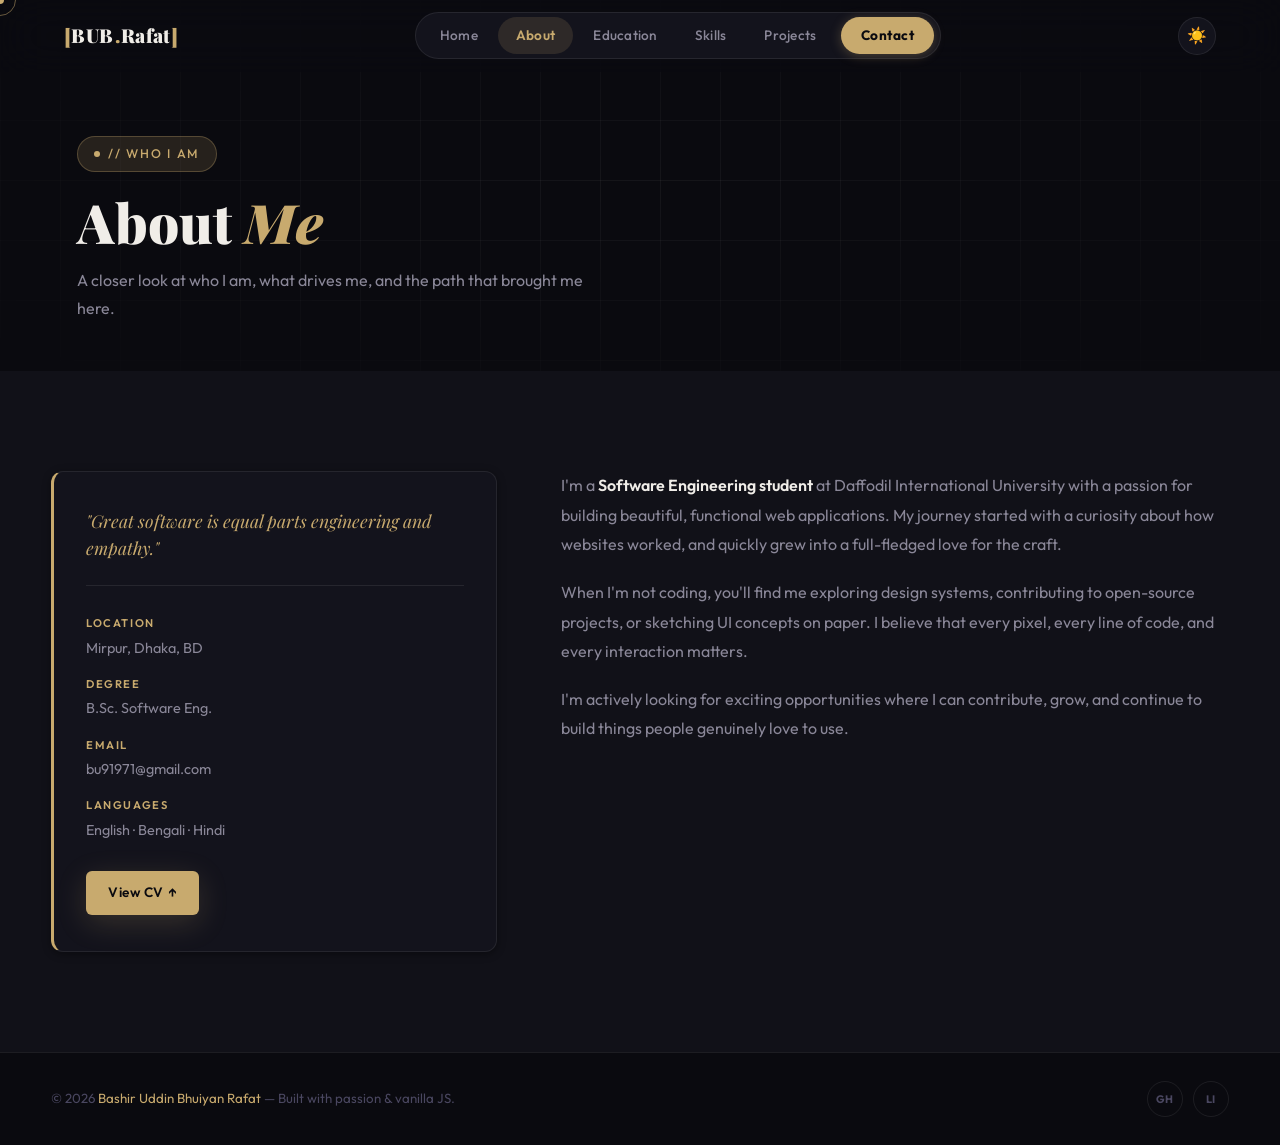
<file: about.html>
<!DOCTYPE html>
<html lang="en" data-theme="dark">
<head>
  <meta charset="UTF-8" />
  <meta name="viewport" content="width=device-width, initial-scale=1.0"/>
  <title>About — BUB Rafat</title>
  <link href="https://fonts.googleapis.com/css2?family=Playfair+Display:ital,wght@0,700;0,900;1,700&family=Outfit:wght@300;400;500;600&display=swap" rel="stylesheet"/>
  <link rel="stylesheet" href="style.css"/>
</head>
<body>

  <div class="cursor" id="cursor"></div>
  <div class="cursor-follower" id="cursorFollower"></div>

  <!-- NAVBAR -->
  <nav class="navbar" id="navbar">
    <div class="nav-logo">
      <span class="logo-bracket">[</span>BUB<span class="logo-dot">.</span>Rafat<span class="logo-bracket">]</span>
    </div>
    <ul class="nav-links" id="navLinks">
      <li><a href="index.html"      class="nav-link">Home</a></li>
      <li><a href="about.html"      class="nav-link active">About</a></li>
      <li><a href="education.html"  class="nav-link">Education</a></li>
      <li><a href="skills.html"     class="nav-link">Skills</a></li>
      <li><a href="projects.html"   class="nav-link">Projects</a></li>
      <li><a href="contact.html"    class="nav-link nav-cta">Contact</a></li>
    </ul>
    <div class="nav-right">
      <button class="theme-toggle" id="themeToggle" aria-label="Toggle dark mode"><span id="themeIcon">☀️</span></button>
      <button class="nav-toggle" id="navToggle" aria-label="Toggle menu"><span></span><span></span><span></span></button>
    </div>
  </nav>

  <!-- PAGE HERO -->
  <section class="page-hero">
    <div class="hero-bg-grid"></div>
    <div class="page-hero-inner">
      <div class="page-hero-tag"><span class="tag-dot"></span>// Who I Am</div>
      <h1 class="page-hero-title">About <em>Me</em></h1>
      <p class="page-hero-sub">A closer look at who I am, what drives me, and the path that brought me here.</p>
    </div>
  </section>

  <!-- ABOUT -->
  <section class="about section" id="about">
    <div class="container">
      <div class="about-grid">
        <div class="about-accent reveal">
          <div class="accent-box">
            <p class="accent-quote">"Great software is equal parts engineering and empathy."</p>
            <ul class="about-details">
              <li><span class="dl">Location</span><span class="dv">Mirpur, Dhaka, BD</span></li>
              <li><span class="dl">Degree</span><span class="dv">B.Sc. Software Eng.</span></li>
              <li><span class="dl">Email</span><span class="dv">bu91971@gmail.com</span></li>
              <li><span class="dl">Languages</span><span class="dv">English · Bengali · Hindi</span></li>
            </ul>
            <a href="#" class="btn btn-primary btn-sm" id="viewCvBtn">View CV ↑</a>
          </div>
        </div>
        <div class="about-text reveal">
          <p>I'm a <strong>Software Engineering student</strong> at Daffodil International University with a passion for building beautiful, functional web applications. My journey started with a curiosity about how websites worked, and quickly grew into a full-fledged love for the craft.</p>
          <p>When I'm not coding, you'll find me exploring design systems, contributing to open-source projects, or sketching UI concepts on paper. I believe that every pixel, every line of code, and every interaction matters.</p>
          <p>I'm actively looking for exciting opportunities where I can contribute, grow, and continue to build things people genuinely love to use.</p>
        </div>
      </div>
    </div>
  </section>

  <!-- FOOTER -->
  <footer class="footer">
    <div class="container footer-inner">
      <p class="footer-copy">© <span id="fyear">2025</span> <span class="f-name">Bashir Uddin Bhuiyan Rafat</span> — Built with passion &amp; vanilla JS.</p>
      <div class="footer-socials">
        <a href="https://github.com/Rafat00" target="_blank" aria-label="GitHub">GH</a>
        <a href="https://www.linkedin.com/in/bashir-uddin-bhuiyan-rafat-6a78a4386/" target="_blank" aria-label="LinkedIn">LI</a>
      </div>
    </div>
  </footer>

  <!-- CV MODAL -->
  <div class="cv-modal-overlay" id="cvModal" role="dialog" aria-modal="true" aria-label="CV Preview">
    <div class="cv-modal">
      <div class="cv-modal-header">
        <h3 class="cv-modal-title">Bashir Uddin Bhuiyan Rafat — CV</h3>
        <div class="cv-modal-actions">
          <a href="Rafat's CV.pdf" download class="btn btn-primary btn-sm">Download CV ↓</a>
          <button class="cv-close-btn" id="cvCloseBtn" aria-label="Close">✕</button>
        </div>
      </div>
      <div class="cv-modal-body">
        <iframe src="Rafat's CV.pdf" class="cv-iframe" title="CV Preview"></iframe>
        <div class="cv-fallback">
          <p>📄 PDF preview not available in this browser.</p>
          <a href="Rafat's CV.pdf" download class="btn btn-primary">Download CV ↓</a>
        </div>
      </div>
    </div>
  </div>

  <button class="back-top" id="backTop" aria-label="Back to top">↑</button>
  <script src="script.js"></script>
</body>
</html>
</file>
<file: style.css>
/* ============================================================
   STYLE.CSS — BUB Rafat Portfolio  |  Dark Editorial Luxury
   ============================================================ */

/* ── DARK TOKENS (default) ── */
:root {
  --bg:          #0a0a0f;
  --bg-alt:      #111118;
  --bg-card:     #13131c;
  --border:      rgba(255,255,255,0.08);
  --border-acc:  rgba(200,170,110,0.3);
  --text:        #f0ede8;
  --text-muted:  #8a8798;
  --text-faint:  #4a4760;
  --gold:        #c8aa6e;
  --gold-light:  #e8c98a;
  --gold-dim:    rgba(200,170,110,0.15);
  --gold-glow:   rgba(200,170,110,0.25);
  --accent:      #6e8ff5;
  --accent-dim:  rgba(110,143,245,0.12);
  --font-display:'Playfair Display', serif;
  --font-body:   'Outfit', sans-serif;
  --radius-sm: 6px;  --radius-md: 12px;
  --radius-lg: 20px; --radius-xl: 32px;
  --shadow-sm:   0 2px 8px rgba(0,0,0,0.4);
  --shadow-md:   0 8px 32px rgba(0,0,0,0.5);
  --shadow-lg:   0 20px 60px rgba(0,0,0,0.6);
  --shadow-gold: 0 8px 30px rgba(200,170,110,0.2);
  --transition: 0.3s ease;
  --nav-h: 72px;
}

/* ── LIGHT TOKENS ── */
[data-theme="light"] {
  --bg:          #faf9f6;
  --bg-alt:      #f0ede6;
  --bg-card:     #ffffff;
  --border:      rgba(0,0,0,0.08);
  --border-acc:  rgba(160,120,60,0.3);
  --text:        #1a1714;
  --text-muted:  #5a5550;
  --text-faint:  #9a9590;
  --gold:        #a07830;
  --gold-light:  #c09040;
  --gold-dim:    rgba(160,120,48,0.1);
  --gold-glow:   rgba(160,120,48,0.2);
  --accent:      #3a5fd4;
  --accent-dim:  rgba(58,95,212,0.1);
  --shadow-sm:   0 2px 8px rgba(0,0,0,0.08);
  --shadow-md:   0 8px 32px rgba(0,0,0,0.12);
  --shadow-lg:   0 20px 60px rgba(0,0,0,0.16);
  --shadow-gold: 0 8px 30px rgba(160,120,48,0.15);
}

/* ── RESET ── */
*, *::before, *::after { box-sizing: border-box; margin: 0; padding: 0; }
html { scroll-behavior: smooth; font-size: 16px; }
body {
  font-family: var(--font-body);
  color: var(--text);
  background: var(--bg);
  line-height: 1.75;
  overflow-x: hidden;
  transition: background 0.4s ease, color 0.4s ease;
}
img { max-width: 100%; display: block; }
a   { text-decoration: none; color: inherit; }
ul  { list-style: none; }
em  { font-style: italic; color: var(--gold); }

/* ── CUSTOM CURSOR ── */
@media (pointer: fine) { body { cursor: none; } }
.cursor {
  width: 8px; height: 8px;
  background: var(--gold);
  border-radius: 50%;
  position: fixed; top: 0; left: 0;
  pointer-events: none; z-index: 9999;
  transform: translate(-50%,-50%);
  transition: transform 0.1s ease;
}
.cursor-follower {
  width: 32px; height: 32px;
  border: 1.5px solid var(--gold);
  border-radius: 50%;
  position: fixed; top: 0; left: 0;
  pointer-events: none; z-index: 9998;
  transform: translate(-50%,-50%);
  transition: transform 0.15s ease, width 0.3s ease, height 0.3s ease, opacity 0.3s ease;
  opacity: 0.5;
}
.cursor-follower.hovering { width: 48px; height: 48px; opacity: 0.8; }

/* ── UTILITY ── */
.container { width: min(1180px, 92vw); margin-inline: auto; }
.section    { padding-block: 100px; }
.section-header { text-align: center; margin-bottom: 64px; }
.section-header::before {
  content: '';
  display: block;
  width: 40px; height: 1px;
  background: var(--gold);
  margin: 0 auto 20px;
}
.section-tag {
  display: inline-block;
  font-size: .78rem; font-weight: 500;
  letter-spacing: .2em; text-transform: uppercase;
  color: var(--gold); margin-bottom: 14px;
}
.section-title {
  font-family: var(--font-display);
  font-size: clamp(2rem, 5vw, 3.2rem);
  font-weight: 900; color: var(--text); line-height: 1.15;
}

/* ── BUTTONS ── */
.btn {
  display: inline-flex; align-items: center; gap: 10px;
  padding: 14px 32px; border-radius: var(--radius-sm);
  font-family: var(--font-body); font-size: .93rem;
  font-weight: 500; letter-spacing: .04em; cursor: pointer;
  transition: transform var(--transition), box-shadow var(--transition), background var(--transition), color var(--transition);
  border: none; position: relative; overflow: hidden;
}
.btn::after { content: ''; position: absolute; inset: 0; background: rgba(255,255,255,0.06); opacity: 0; transition: opacity var(--transition); }
.btn:hover::after { opacity: 1; }
.btn-primary { background: var(--gold); color: #0a0a0f; box-shadow: var(--shadow-gold); font-weight: 600; }
.btn-primary:hover { background: var(--gold-light); transform: translateY(-2px); box-shadow: 0 12px 36px rgba(200,170,110,0.35); }
.btn-outline { background: transparent; color: var(--text); border: 1px solid var(--border); }
.btn-outline:hover { border-color: var(--gold); color: var(--gold); transform: translateY(-2px); }
.btn-sm { padding: 10px 22px; font-size: .85rem; }
.btn-arrow { transition: transform var(--transition); }
.btn:hover .btn-arrow { transform: translateX(4px); }

/* ── NAVBAR ── */
.navbar {
  position: fixed; top: 0; left: 0; right: 0;
  z-index: 1000; height: var(--nav-h);
  display: flex; align-items: center; justify-content: space-between;
  padding-inline: clamp(20px, 5vw, 64px);
  background: rgba(10,10,15,0.6);
  backdrop-filter: blur(24px) saturate(180%);
  -webkit-backdrop-filter: blur(24px) saturate(180%);
  border-bottom: 1px solid transparent;
  transition: border-color var(--transition), background var(--transition), box-shadow var(--transition);
}
[data-theme="light"] .navbar { background: rgba(250,249,246,0.75); }
.navbar.scrolled {
  border-bottom-color: var(--border);
  box-shadow: 0 4px 32px rgba(0,0,0,0.3);
}

/* Logo */
.nav-logo {
  font-family: var(--font-display);
  font-size: 1.2rem; font-weight: 900;
  color: var(--text);
  display: flex; align-items: center; gap: 0;
  letter-spacing: .02em;
  position: relative;
}
.logo-bracket { color: var(--gold); font-size: 1.3rem; }
.logo-dot { color: var(--gold); margin: 0 1px; }
.nav-logo::after {
  content: '';
  position: absolute; bottom: -4px; left: 0;
  width: 0; height: 1px;
  background: var(--gold);
  transition: width 0.4s ease;
}
.nav-logo:hover::after { width: 100%; }

/* Nav links pill container */
.nav-links {
  display: flex; align-items: center;
  gap: 2px;
  background: var(--bg-card);
  border: 1px solid var(--border);
  border-radius: 99px;
  padding: 4px 6px;
}
.nav-link {
  display: flex; align-items: center;
  padding: 7px 18px;
  border-radius: 99px;
  font-size: .85rem; font-weight: 500;
  color: var(--text-muted);
  letter-spacing: .02em;
  transition: color var(--transition), background var(--transition);
  white-space: nowrap;
}
.nav-link:hover { color: var(--text); background: var(--gold-dim); }
.nav-link.active {
  color: var(--gold);
  background: var(--gold-dim);
  font-weight: 600;
}

/* Contact CTA — pill with gold fill */
.nav-cta {
  background: var(--gold) !important;
  color: #0a0a0f !important;
  font-weight: 700 !important;
  padding: 7px 20px !important;
  margin-left: 4px;
  letter-spacing: .04em;
  box-shadow: 0 2px 12px rgba(200,170,110,0.3);
  transition: background var(--transition), box-shadow var(--transition), transform var(--transition) !important;
}
.nav-cta:hover {
  background: var(--gold-light) !important;
  box-shadow: 0 4px 20px rgba(200,170,110,0.45) !important;
  transform: scale(1.04) !important;
}
.nav-cta.active {
  background: var(--gold-light) !important;
  color: #0a0a0f !important;
}

.nav-right { display: flex; align-items: center; gap: 8px; }
.theme-toggle {
  width: 38px; height: 38px;
  border-radius: 50%;
  border: 1px solid var(--border);
  background: var(--bg-card);
  cursor: pointer;
  display: flex; align-items: center; justify-content: center;
  font-size: 1rem;
  transition: border-color var(--transition), transform var(--transition), background var(--transition);
}
.theme-toggle:hover {
  border-color: var(--gold);
  background: var(--gold-dim);
  transform: rotate(20deg) scale(1.1);
}
.nav-toggle { display: none; flex-direction: column; gap: 5px; cursor: pointer; background: none; border: none; padding: 4px; }
.nav-toggle span { display: block; width: 24px; height: 1.5px; background: var(--text); border-radius: 2px; transition: transform var(--transition), opacity var(--transition); }
.nav-toggle.open span:nth-child(1) { transform: translateY(6.5px) rotate(45deg); }
.nav-toggle.open span:nth-child(2) { opacity: 0; }
.nav-toggle.open span:nth-child(3) { transform: translateY(-6.5px) rotate(-45deg); }

/* ── HERO ── */
.hero {
  min-height: 100dvh;
  display: grid; grid-template-columns: 1fr 1fr;
  align-items: center; gap: 60px;
  padding-top: var(--nav-h);
  padding-inline: clamp(24px, 6vw, 80px);
  position: relative; overflow: hidden;
}
.hero-bg-grid {
  position: absolute; inset: 0;
  background-image: linear-gradient(var(--border) 1px, transparent 1px), linear-gradient(90deg, var(--border) 1px, transparent 1px);
  background-size: 60px 60px;
  mask-image: radial-gradient(ellipse 70% 70% at 50% 50%, black, transparent);
  pointer-events: none;
}
.hero-orb { position: absolute; border-radius: 50%; filter: blur(100px); pointer-events: none; }
.orb-1 { width: 500px; height: 500px; background: rgba(200,170,110,0.06); top: -100px; right: -50px; }
.orb-2 { width: 400px; height: 400px; background: rgba(110,143,245,0.05); bottom: -100px; left: 200px; }
.hero-left { position: relative; z-index: 1; }
.hero-tag {
  display: inline-flex; align-items: center; gap: 8px;
  font-size: .78rem; font-weight: 500; letter-spacing: .14em; text-transform: uppercase;
  color: var(--gold); border: 1px solid var(--border-acc);
  padding: 6px 16px; border-radius: 99px; margin-bottom: 28px;
  background: var(--gold-dim);
}
.tag-dot { width: 6px; height: 6px; background: var(--gold); border-radius: 50%; animation: pulse 2s infinite; }
@keyframes pulse { 0%,100% { opacity:1; transform:scale(1); } 50% { opacity:0.5; transform:scale(1.4); } }
.hero-name { font-family: var(--font-display); font-size: clamp(2.8rem,6vw,5rem); font-weight: 900; line-height: 1.02; margin-bottom: 24px; color: var(--text); }
.name-line { display: block; }
.name-line.italic { font-style: italic; color: var(--gold); }
.hero-rule { width: 80px; height: 2px; background: linear-gradient(90deg, var(--gold), transparent); margin-bottom: 20px; }
.hero-role { font-size: clamp(.95rem,2vw,1.15rem); font-weight: 400; color: var(--text-muted); margin-bottom: 18px; }
.hero-intro { font-size: 1rem; color: var(--text-muted); max-width: 480px; margin-bottom: 36px; line-height: 1.8; }
.hero-actions { display: flex; gap: 14px; flex-wrap: wrap; }

/* Hero photo card — photo only, no stats */
.hero-right { position: relative; z-index: 1; display: flex; justify-content: center; }
.hero-card {
  background: var(--bg-card); border: 1px solid var(--border);
  border-radius: var(--radius-lg); padding: 20px;
  width: 100%; max-width: 360px; box-shadow: var(--shadow-lg);
}
.card-photo {
  width: 100%; height: 420px;
  border-radius: var(--radius-md); overflow: hidden;
  background: var(--bg-alt); position: relative;
}
.card-photo img { width: 100%; height: 100%; object-fit: cover; object-position: center top; transition: transform 0.5s ease; }
.hero-card:hover .card-photo img { transform: scale(1.03); }
.card-photo.photo-error img { display: none; }
.photo-fallback { position: absolute; inset: 0; display: flex; align-items: center; justify-content: center; font-size: 5rem; }
.card-photo:not(.photo-error) .photo-fallback { display: none; }

.hero-scroll-hint {
  position: absolute; bottom: 36px; left: 50%; transform: translateX(-50%);
  display: flex; flex-direction: column; align-items: center; gap: 8px;
  font-size: .7rem; letter-spacing: .15em; text-transform: uppercase; color: var(--text-faint);
}
.scroll-line { width: 1px; height: 48px; background: linear-gradient(var(--gold), transparent); animation: scrollAnim 2s ease-in-out infinite; }
@keyframes scrollAnim { 0%,100%{transform:scaleY(1);opacity:1;} 50%{transform:scaleY(0.5);opacity:0.5;} }

/* ── PAGE HERO (for non-home pages) ── */
.page-hero {
  padding-top: calc(var(--nav-h) + 64px);
  padding-bottom: 48px;
  padding-inline: clamp(24px, 6vw, 80px);
  position: relative; overflow: hidden;
}
.page-hero .hero-bg-grid { opacity: 0.6; }
.page-hero-inner { position: relative; z-index: 1; max-width: 760px; }
.page-hero-tag {
  display: inline-flex; align-items: center; gap: 8px;
  font-size: .78rem; font-weight: 500; letter-spacing: .14em; text-transform: uppercase;
  color: var(--gold); border: 1px solid var(--border-acc);
  padding: 6px 16px; border-radius: 99px; margin-bottom: 20px;
  background: var(--gold-dim);
}
.page-hero-title {
  font-family: var(--font-display);
  font-size: clamp(2.2rem, 5vw, 3.4rem);
  font-weight: 900; color: var(--text); line-height: 1.1; margin-bottom: 14px;
}
.page-hero-title em { font-style: italic; color: var(--gold); }
.page-hero-sub { font-size: 1rem; color: var(--text-muted); max-width: 520px; line-height: 1.8; }

/* ── ABOUT ── */
.about { background: var(--bg-alt); }
.about-grid { display: grid; grid-template-columns: 1fr 1.5fr; gap: 64px; align-items: start; }
.accent-box {
  background: var(--bg-card); border: 1px solid var(--border);
  border-left: 3px solid var(--gold); border-radius: var(--radius-md);
  padding: 36px 32px; box-shadow: var(--shadow-sm);
}
.accent-quote { font-family: var(--font-display); font-size: 1.1rem; font-style: italic; color: var(--gold); line-height: 1.5; margin-bottom: 28px; border-bottom: 1px solid var(--border); padding-bottom: 24px; }
.about-details { display: flex; flex-direction: column; gap: 14px; margin-bottom: 28px; }
.about-details li { display: flex; flex-direction: column; gap: 2px; }
.dl { font-size: .7rem; font-weight: 600; letter-spacing: .14em; text-transform: uppercase; color: var(--gold); }
.dv { font-size: .9rem; color: var(--text-muted); }
.about-text p { color: var(--text-muted); margin-bottom: 18px; font-size: 1rem; line-height: 1.85; }
.about-text strong { color: var(--text); font-weight: 600; }

/* ── EDUCATION ── */
.education { background: var(--bg); }
.edu-timeline { display: flex; flex-direction: column; position: relative; padding-left: 40px; }
.edu-timeline::before {
  content: ''; position: absolute; left: 0; top: 20px; bottom: 20px;
  width: 1px; background: linear-gradient(var(--gold), var(--border), transparent);
}
.edu-card {
  position: relative;
  background: var(--bg-card); border: 1px solid var(--border);
  border-radius: var(--radius-lg); padding: 32px 36px;
  margin-bottom: 24px;
  display: grid;
  grid-template-columns: 56px 1fr auto;
  gap: 24px; align-items: start;
  transition: border-color var(--transition), box-shadow var(--transition), transform var(--transition);
}
.edu-card:hover { border-color: var(--border-acc); box-shadow: var(--shadow-md); transform: translateX(6px); }
.edu-card::before {
  content: ''; position: absolute; left: -47px; top: 32px;
  width: 12px; height: 12px; background: var(--gold); border-radius: 50%;
  box-shadow: 0 0 0 4px var(--bg), 0 0 0 6px var(--gold-dim);
}
.edu-icon {
  font-size: 1.6rem; width: 52px; height: 52px;
  background: var(--gold-dim); border: 1px solid var(--border-acc);
  border-radius: var(--radius-md);
  display: flex; align-items: center; justify-content: center; flex-shrink: 0;
}
.edu-body { flex: 1; min-width: 0; }
.edu-meta { display: flex; align-items: center; gap: 12px; margin-bottom: 10px; }
.edu-year { font-size: .78rem; font-weight: 500; letter-spacing: .1em; color: var(--gold); text-transform: uppercase; }
.edu-badge { font-size: .68rem; font-weight: 700; letter-spacing: .1em; text-transform: uppercase; padding: 3px 10px; border-radius: 99px; background: var(--gold-dim); color: var(--gold); border: 1px solid var(--border-acc); }
.edu-badge.current { background: rgba(110,245,150,0.1); color: #6ef596; border-color: rgba(110,245,150,0.3); animation: currentPulse 2s infinite; }
@keyframes currentPulse { 0%,100%{box-shadow:0 0 0 0 rgba(110,245,150,0.3);}50%{box-shadow:0 0 0 5px rgba(110,245,150,0);} }
.edu-degree { font-family: var(--font-display); font-size: 1.2rem; font-weight: 700; color: var(--text); margin-bottom: 4px; }
.edu-inst { font-size: .9rem; font-weight: 600; color: var(--gold); margin-bottom: 4px; }
.edu-loc { font-size: .8rem; color: var(--text-faint); margin-bottom: 12px; }
.edu-desc { font-size: .88rem; color: var(--text-muted); line-height: 1.75; margin-bottom: 16px; }
.edu-tags { display: flex; flex-wrap: wrap; gap: 7px; }
.edu-tags span { font-size: .7rem; font-weight: 600; background: var(--gold-dim); color: var(--gold); border-radius: 99px; padding: 4px 12px; border: 1px solid var(--border-acc); }

/* Grade Panel */
.edu-grade-panel {
  min-width: 200px;
  background: var(--bg-alt);
  border: 1px solid var(--border-acc);
  border-radius: var(--radius-md);
  padding: 20px 22px;
  flex-shrink: 0;
}
.grade-label {
  font-size: .65rem; font-weight: 700; letter-spacing: .15em;
  text-transform: uppercase; color: var(--gold);
  border-bottom: 1px solid var(--border-acc);
  padding-bottom: 10px; margin-bottom: 14px;
}
.grade-item { display: flex; flex-direction: column; gap: 2px; margin-bottom: 12px; }
.grade-item:last-child { margin-bottom: 0; }
.g-name { font-size: .7rem; font-weight: 500; letter-spacing: .08em; text-transform: uppercase; color: var(--text-faint); }
.g-val { font-size: .95rem; font-weight: 600; color: var(--text-muted); }
.g-val.highlight { font-family: var(--font-display); font-size: 1.1rem; color: var(--gold); }
.g-val.green { color: #6ef596; }

/* ── SKILLS ── */
.skills { background: var(--bg-alt); }

.skills-cats {
  display: grid;
  grid-template-columns: repeat(auto-fill, minmax(320px, 1fr));
  gap: 24px;
}
.skill-cat {
  background: var(--bg-card);
  border: 1px solid var(--border);
  border-radius: var(--radius-lg);
  padding: 28px;
  transition: border-color var(--transition), box-shadow var(--transition);
}
.skill-cat:hover { border-color: var(--border-acc); box-shadow: var(--shadow-md); }

.skill-cat-header {
  display: flex; align-items: center; gap: 12px;
  margin-bottom: 20px;
  padding-bottom: 16px;
  border-bottom: 1px solid var(--border);
}
.skill-cat-icon { font-size: 1.3rem; }
.skill-cat-title {
  font-family: var(--font-display);
  font-size: 1rem; font-weight: 700; color: var(--text);
}

.skill-pills { display: flex; flex-wrap: wrap; gap: 10px; }
.skill-pill {
  display: flex; align-items: center; gap: 8px;
  background: var(--bg-alt);
  border: 1px solid var(--border);
  border-radius: var(--radius-md);
  padding: 8px 14px;
  font-size: .85rem; font-weight: 500; color: var(--text-muted);
  transition: background var(--transition), border-color var(--transition), color var(--transition), transform var(--transition);
  cursor: default;
}
.skill-pill:hover { background: var(--gold-dim); border-color: var(--border-acc); color: var(--text); transform: translateY(-2px); }
.sp-icon { width: 20px; height: 20px; object-fit: contain; flex-shrink: 0; }
.flask-icon { filter: invert(1); }
[data-theme="light"] .flask-icon { filter: invert(0); }
.sp-emoji { font-size: 1.1rem; line-height: 1; }

/* ── PROJECTS ── */
.projects { background: var(--bg); }
.projects-grid { display: grid; grid-template-columns: repeat(auto-fill, minmax(320px, 1fr)); gap: 28px; }
.project-card {
  background: var(--bg-card); border-radius: var(--radius-lg);
  overflow: hidden; border: 1px solid var(--border);
  box-shadow: var(--shadow-sm);
  transition: transform var(--transition), box-shadow var(--transition), border-color var(--transition);
  display: flex; flex-direction: column; position: relative;
}
.project-card:hover { transform: translateY(-8px); box-shadow: var(--shadow-lg); border-color: var(--border-acc); }
.card-num { position: absolute; top: 16px; right: 16px; font-family: var(--font-display); font-size: 3rem; font-weight: 900; color: rgba(255,255,255,0.04); line-height: 1; z-index: 2; pointer-events: none; }
[data-theme="light"] .card-num { color: rgba(0,0,0,0.04); }
.card-img { height: 200px; position: relative; overflow: hidden; background: var(--bg-alt); }
.card-img img { width: 100%; height: 100%; object-fit: cover; object-position: center top; display: block; transition: transform 0.5s ease; }
.project-card:hover .card-img img { transform: scale(1.07); }
.card-img.img-fallback { background: linear-gradient(135deg, var(--gold-dim), var(--accent-dim)); }
.card-img.img-fallback img { display: none; }
.card-img-overlay { position: absolute; inset: 0; background: linear-gradient(transparent 50%, rgba(0,0,0,0.5)); }
.card-body { padding: 24px 26px 26px; display: flex; flex-direction: column; flex: 1; }
.card-header-row { display: flex; align-items: flex-start; justify-content: space-between; gap: 12px; margin-bottom: 12px; }
.card-title { font-family: var(--font-display); font-size: 1.25rem; font-weight: 700; color: var(--text); }
.card-cat { font-size: .65rem; font-weight: 700; letter-spacing: .12em; text-transform: uppercase; color: var(--gold); background: var(--gold-dim); border: 1px solid var(--border-acc); padding: 4px 10px; border-radius: 99px; white-space: nowrap; flex-shrink: 0; }
.card-desc { font-size: .88rem; color: var(--text-muted); flex: 1; margin-bottom: 18px; line-height: 1.7; }
.card-tags { display: flex; flex-wrap: wrap; gap: 6px; margin-bottom: 20px; }
.card-tags span { font-size: .7rem; font-weight: 600; background: var(--bg-alt); color: var(--text-muted); border-radius: var(--radius-sm); padding: 4px 10px; border: 1px solid var(--border); }
.card-links { display: flex; gap: 16px; }
.btn-link { font-size: .85rem; font-weight: 600; color: var(--gold); display: flex; align-items: center; gap: 4px; transition: color var(--transition), gap var(--transition); }
.btn-link:hover { gap: 8px; }
.btn-link.ghost { color: var(--text-faint); }
.btn-link.ghost:hover { color: var(--text-muted); }

/* ── CONTACT (unique layout) ── */
.contact { background: var(--bg-alt); }

.contact-universe {
  display: grid;
  grid-template-columns: 1fr 1.6fr;
  gap: 48px;
  align-items: center;
  max-width: 1000px;
  margin-inline: auto;
}

.contact-center-card {
  background: var(--bg-card);
  border: 1px solid var(--border-acc);
  border-radius: var(--radius-xl);
  padding: 48px 36px;
  text-align: center;
  box-shadow: var(--shadow-lg), 0 0 60px var(--gold-glow);
  position: relative;
  overflow: hidden;
}
.contact-center-card::before {
  content: '';
  position: absolute; inset: 0;
  background: radial-gradient(circle at 50% 0%, var(--gold-dim) 0%, transparent 70%);
  pointer-events: none;
}
.contact-avatar {
  width: 80px; height: 80px;
  background: linear-gradient(135deg, var(--gold), var(--gold-light));
  border-radius: 50%;
  display: flex; align-items: center; justify-content: center;
  font-family: var(--font-display);
  font-size: 1.6rem; font-weight: 900;
  color: #0a0a0f;
  margin: 0 auto 20px;
  box-shadow: var(--shadow-gold);
}
.contact-name {
  font-family: var(--font-display);
  font-size: 1.1rem; font-weight: 700;
  color: var(--text); margin-bottom: 8px;
}
.contact-tagline {
  font-size: .85rem; color: var(--text-muted);
  line-height: 1.6; margin-bottom: 28px;
}

/* Right side: grid of contact cards */
.contact-cards-grid {
  display: grid;
  grid-template-columns: 1fr 1fr;
  gap: 14px;
}
.ccard {
  display: flex; flex-direction: column; gap: 4px;
  background: var(--bg-card);
  border: 1px solid var(--border);
  border-radius: var(--radius-md);
  padding: 18px 20px;
  transition: border-color var(--transition), box-shadow var(--transition), transform var(--transition);
  cursor: pointer;
  color: inherit;
}
.ccard:hover { border-color: var(--border-acc); box-shadow: var(--shadow-md); transform: translateY(-3px); }
.ccard.no-link { cursor: default; }
.ccard.no-link:hover { transform: none; box-shadow: none; }
.ccard-icon { font-size: 1.4rem; margin-bottom: 6px; }
.ccard-label { font-size: .65rem; font-weight: 700; letter-spacing: .14em; text-transform: uppercase; color: var(--gold); }
.ccard-val { font-size: .83rem; color: var(--text-muted); word-break: break-all; }
.ccard:hover .ccard-val { color: var(--text); }

/* ── FOOTER ── */
.footer { background: var(--bg); border-top: 1px solid var(--border); padding-block: 28px; }
.footer-inner { display: flex; align-items: center; justify-content: space-between; flex-wrap: wrap; gap: 16px; }
.footer-copy { font-size: .83rem; color: var(--text-faint); }
.f-name { color: var(--gold); }
.footer-socials { display: flex; gap: 10px; }
.footer-socials a { width: 36px; height: 36px; border-radius: 50%; border: 1px solid var(--border); display: flex; align-items: center; justify-content: center; font-size: .68rem; font-weight: 700; color: var(--text-faint); transition: border-color var(--transition), color var(--transition); }
.footer-socials a:hover { color: var(--gold); border-color: var(--border-acc); }

/* ── BACK TO TOP ── */
.back-top { position: fixed; bottom: 28px; right: 28px; z-index: 900; width: 44px; height: 44px; border-radius: var(--radius-sm); background: var(--gold); color: #0a0a0f; border: none; font-size: 1.1rem; font-weight: 700; cursor: pointer; opacity: 0; pointer-events: none; transform: translateY(10px); transition: opacity var(--transition), transform var(--transition); }
.back-top.visible { opacity: 1; pointer-events: auto; transform: translateY(0); }

/* ── SCROLL REVEAL ── */
.reveal, .reveal-right { opacity: 0; transform: translateY(40px); transition: opacity 0.8s ease, transform 0.8s ease; }
.reveal-right { transform: translateX(40px); }
.reveal.revealed, .reveal-right.revealed { opacity: 1; transform: none; }

/* ── RESPONSIVE: Tablet ≤ 1000px ── */
@media (max-width: 1000px) {
  .edu-card { grid-template-columns: 56px 1fr; }
  .edu-grade-panel { grid-column: 2; }
  .contact-universe { grid-template-columns: 1fr; max-width: 560px; }
}
@media (max-width: 900px) {
  .hero { grid-template-columns: 1fr; min-height: auto; padding-block: calc(var(--nav-h) + 48px) 64px; }
  .hero-right { display: none; }
  .hero-scroll-hint { display: none; }
  .about-grid { grid-template-columns: 1fr; gap: 40px; }
  .edu-timeline { padding-left: 28px; }
}
@media (max-width: 640px) {
  .section { padding-block: 72px; }
  .nav-toggle { display: flex; }
  .nav-links {
    display: none; position: fixed;
    inset: var(--nav-h) 0 0 0;
    background: rgba(10,10,15,0.97);
    backdrop-filter: blur(20px);
    flex-direction: column; align-items: center; justify-content: center;
    gap: 24px; z-index: 999;
  }
  [data-theme="light"] .nav-links { background: rgba(250,249,246,0.97); }
  .nav-links.open { display: flex; }
  .nav-link { font-size: 1.2rem; }
  .edu-card { grid-template-columns: 1fr; padding: 24px; }
  .edu-icon { display: none; }
  .edu-card::before { left: -32px; }
  .edu-timeline { padding-left: 20px; }
  .edu-grade-panel { grid-column: 1; }
  .skills-cats { grid-template-columns: 1fr; }
  .hero-name { font-size: 2.5rem; }
  .contact-cards-grid { grid-template-columns: 1fr; }
  .contact-center-card { padding: 32px 24px; }
}

/* ── CV MODAL ── */
.cv-modal-overlay {
  position: fixed; inset: 0; z-index: 9000;
  background: rgba(0,0,0,0.85);
  backdrop-filter: blur(8px);
  display: flex; align-items: center; justify-content: center;
  padding: 20px;
  opacity: 0; pointer-events: none;
  transition: opacity 0.3s ease;
}
.cv-modal-overlay.open { opacity: 1; pointer-events: all; }

.cv-modal {
  background: var(--bg-card);
  border: 1px solid var(--border-acc);
  border-radius: var(--radius-lg);
  width: 100%; max-width: 900px;
  max-height: 92dvh;
  display: flex; flex-direction: column;
  box-shadow: 0 32px 80px rgba(0,0,0,0.7), 0 0 60px var(--gold-glow);
  transform: translateY(24px) scale(0.97);
  transition: transform 0.35s cubic-bezier(.4,0,.2,1);
  overflow: hidden;
}
.cv-modal-overlay.open .cv-modal { transform: translateY(0) scale(1); }

.cv-modal-header {
  display: flex; align-items: center; justify-content: space-between;
  padding: 18px 24px;
  border-bottom: 1px solid var(--border);
  flex-shrink: 0;
  background: var(--bg-alt);
}
.cv-modal-title {
  font-family: var(--font-display);
  font-size: 1rem; font-weight: 700;
  color: var(--text);
}
.cv-modal-actions { display: flex; align-items: center; gap: 12px; }
.cv-close-btn {
  width: 36px; height: 36px;
  border-radius: 50%;
  border: 1px solid var(--border);
  background: transparent;
  color: var(--text-muted);
  font-size: 1rem; cursor: pointer;
  display: flex; align-items: center; justify-content: center;
  transition: border-color var(--transition), color var(--transition), background var(--transition);
}
.cv-close-btn:hover { border-color: var(--gold); color: var(--gold); background: var(--gold-dim); }

.cv-modal-body {
  flex: 1; overflow: hidden;
  position: relative; min-height: 0;
}
.cv-iframe {
  width: 100%; height: 100%; min-height: 60dvh;
  border: none; display: block;
  background: #fff;
}
.cv-fallback {
  display: none;
  flex-direction: column; align-items: center; justify-content: center;
  gap: 16px; padding: 48px;
  text-align: center; color: var(--text-muted);
  font-size: .95rem;
}
.cv-iframe.hidden { display: none; }
.cv-iframe.hidden + .cv-fallback { display: flex; }
</file>
